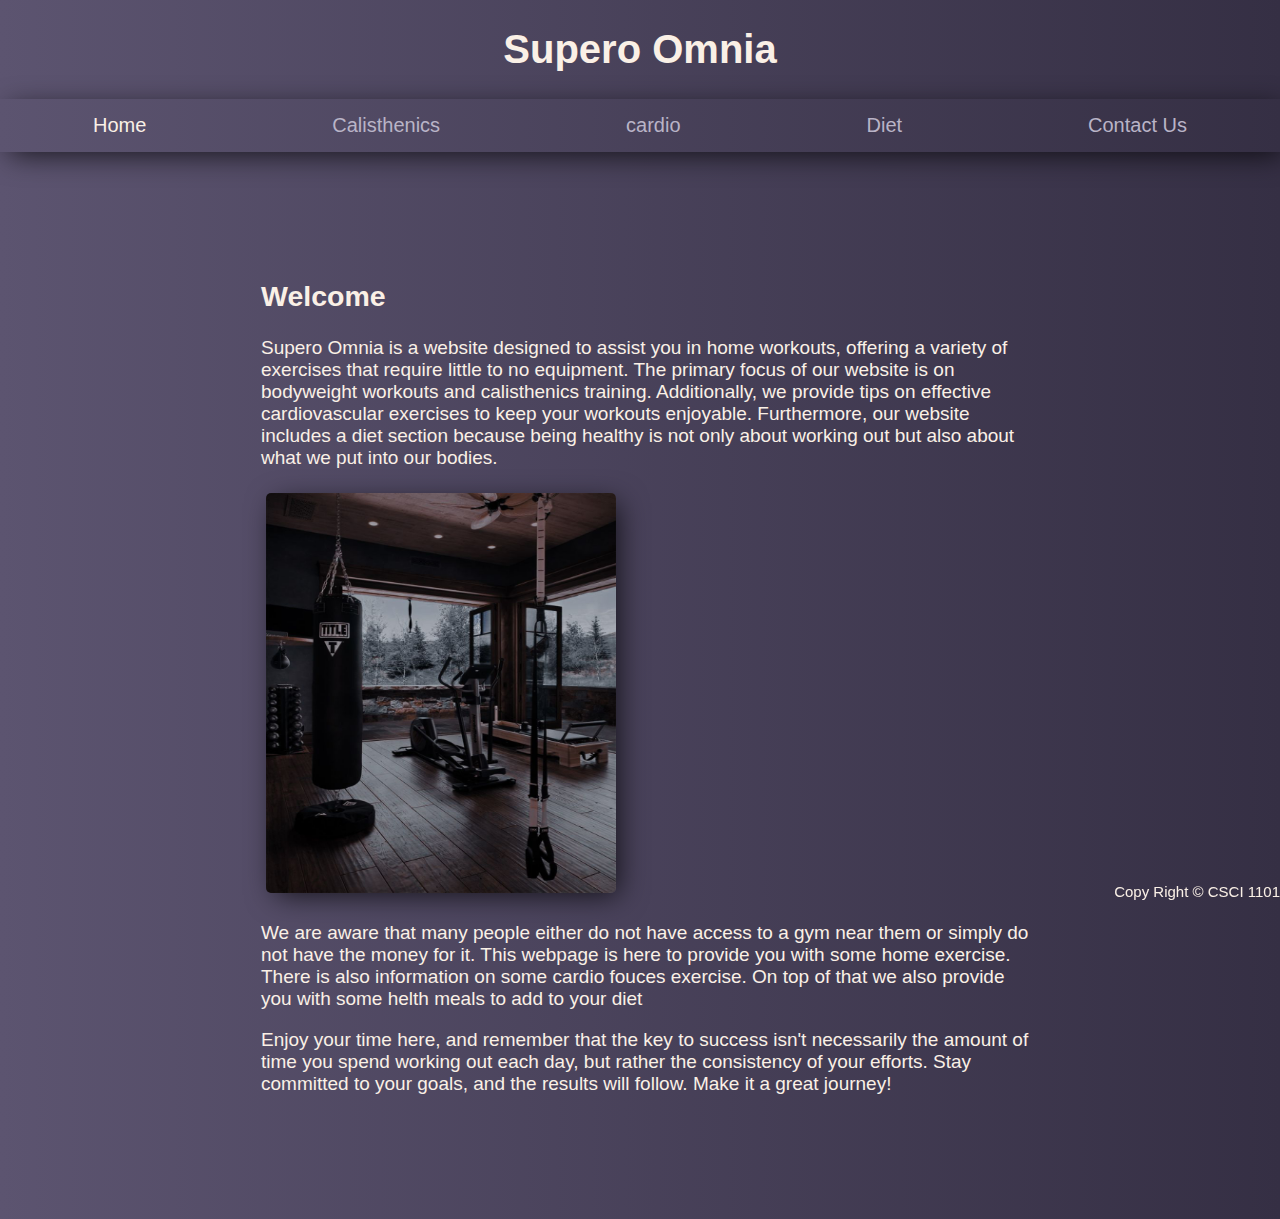
<file: index.html>
<!DOCTYPE html>
<html>
 
 <head>
  <link rel="stylesheet" href="style.css" /link>
  <title>Supero Omnia</title>
  
 </head>
 <body>
  <header>
    <div class="haeding">
    <h1>Supero Omnia</h1>
    </div>
  </header>
    <ul class="nav-bar">
      <li> <a class="active"href="index.html">Home</a></li>
      <li> <a href="Calisthenics.html">Calisthenics </a> </li> 
      <li> <a href="Cardio.html">cardio </a> </li>
      <li> <a href="Diet.html">Diet</a> </li>
      <li> <a href="Contact_us.html">Contact Us</a> </li>
    </ul>
  
  <section>

  <div class="content">
    
    <h2>Welcome</h2>  
    <p>Supero Omnia is a website designed to assist you in home workouts, offering a variety of exercises that require little to no equipment. The primary focus of our website is on bodyweight workouts and calisthenics training. Additionally, we provide tips on effective cardiovascular exercises to keep your workouts enjoyable. Furthermore, our website includes a diet section because being healthy is not only about working out but also about what we put into our bodies. 
    </p> <img class="gym" src="im/gym1.jpg">
    
    <p>We are aware that many people either do not have access to a gym near them or simply do not have the money for it. This webpage is here to provide you with some home exercise. There is also information on some cardio fouces exercise. On top of that we also provide you with some helth meals to add to your diet </p>

    <p> Enjoy your time here, and remember that the key to success isn't necessarily the amount of time you spend working out each day, but rather the consistency of your efforts. Stay committed to your goals, and the results will follow. Make it a great journey! </p>
    
 
  </div>
  </section>
  <footer>
    Copy Right &copy; CSCI 1101
  </footer>

 </body>
</file>
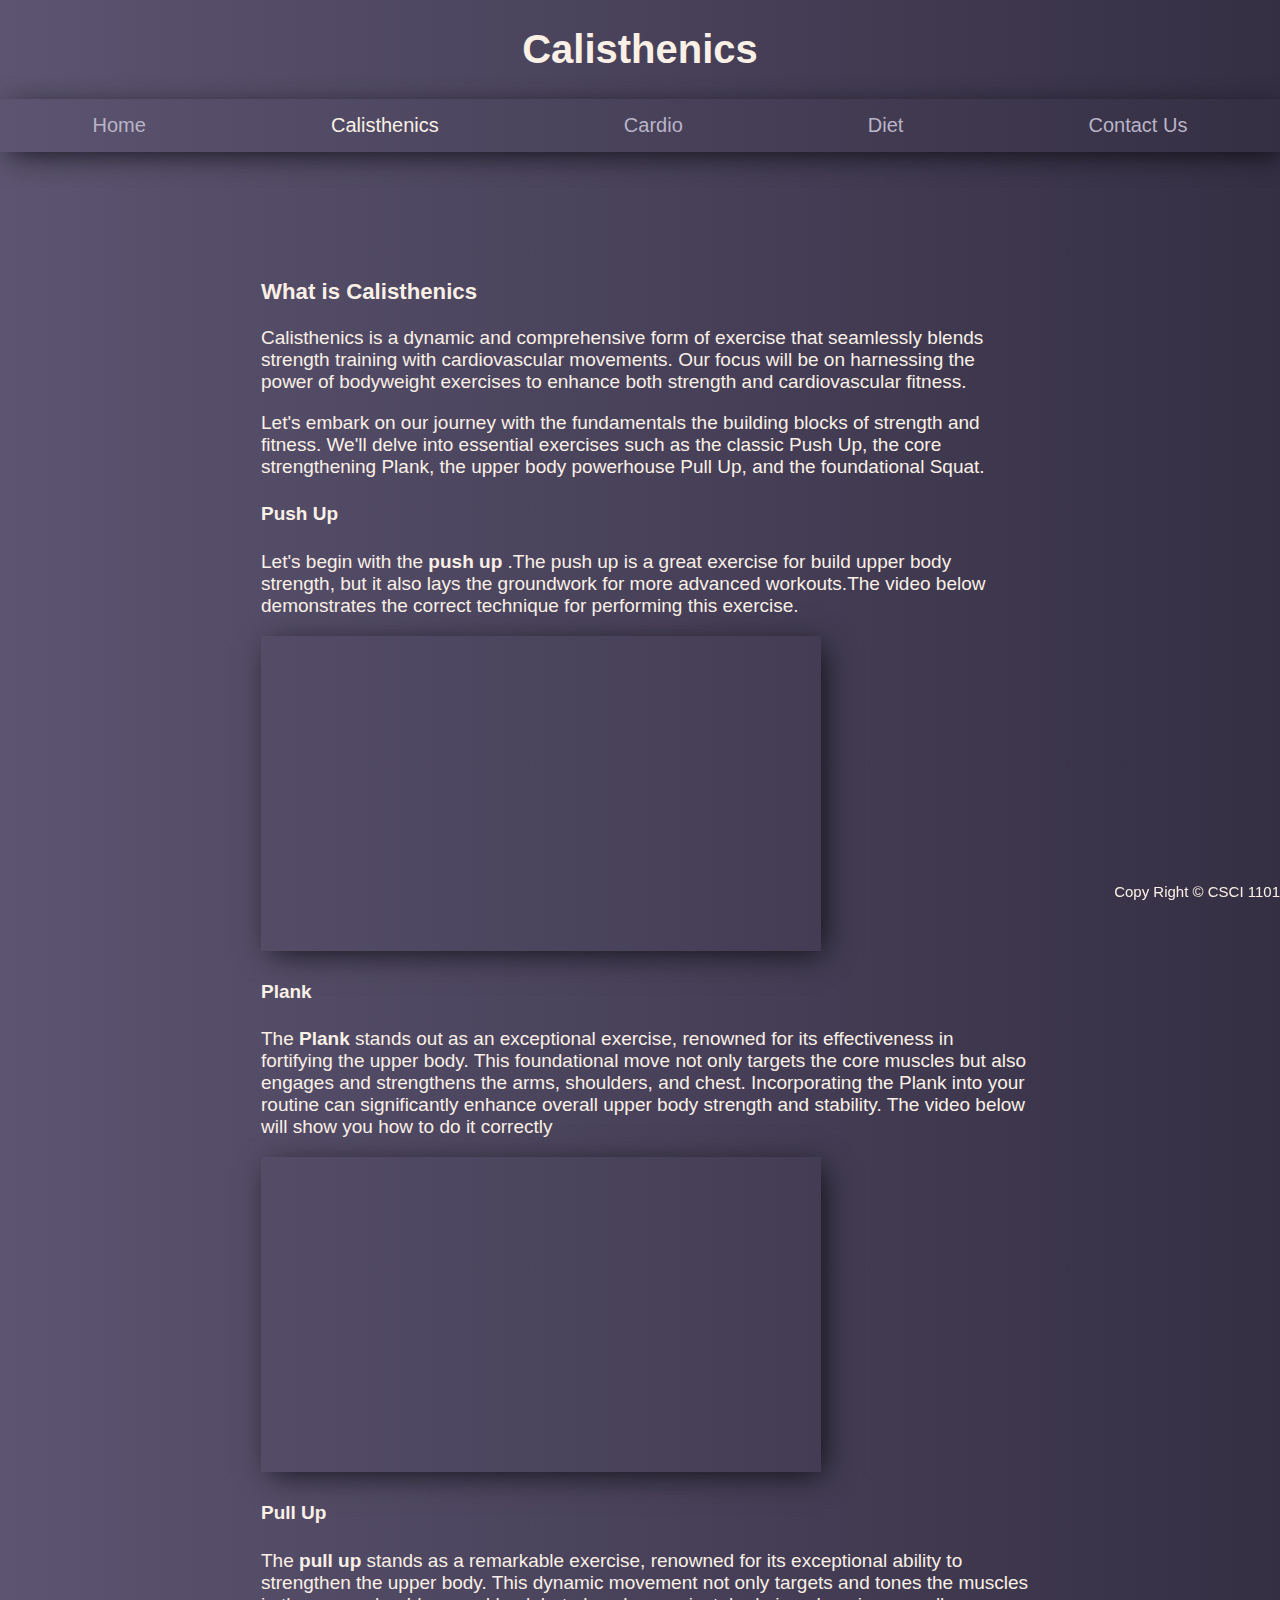
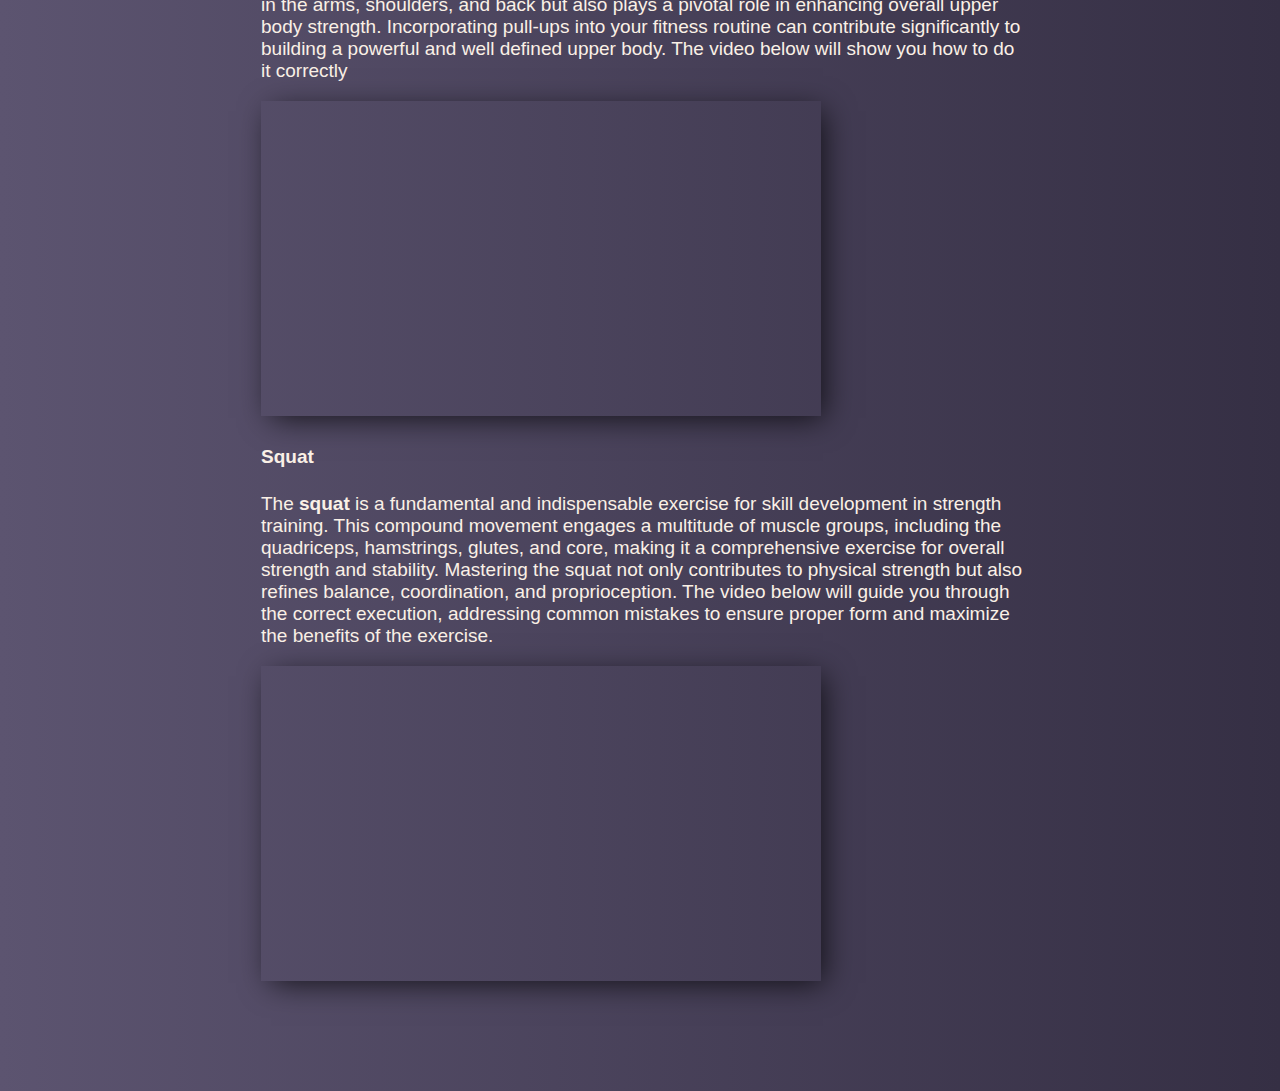
<file: Calisthenics.html>
<!DOCTYPE html>
<html>

<head>
  <link rel="stylesheet" href="style.css" /link>
  <title>Calisthenics</title>

</head>
<body>
  <header>
    <div class="haeding">
    <h1>Calisthenics</h1>
    </div>
  </header>
    <ul class="nav-bar">
      <li> <a href="index.html">Home</a></li>
      <li> <a class="active" href="Calisthenics.html"> Calisthenics </a> </li> 
      <li> <a href="Cardio.html">Cardio</a> </li>
      <li> <a href="Diet.html"> Diet</a> </li>
      <li> <a href="Contact_us.html">Contact Us</a> </li>
      
    </ul>

  <section>
  <div class="content">
    <h3>What is Calisthenics </h3>
    <p> Calisthenics is a dynamic and comprehensive form of exercise that seamlessly blends strength training with cardiovascular movements. Our focus will be on harnessing the power of bodyweight exercises to enhance both strength and cardiovascular fitness. </p>
    <p>Let's embark on our journey with the fundamentals the building blocks of strength and fitness. We'll delve into essential exercises such as the classic Push Up, the core strengthening Plank, the upper body powerhouse Pull Up, and the foundational Squat. </p>
    <h4>Push Up</h4>
    <p>Let's begin with the <b>push up</b> .The push up is a great exercise for build upper body strength, but it also lays the groundwork for more advanced workouts.The video below demonstrates the correct technique for performing this exercise. </p>
    <iframe width="560" height="315" src="https://www.youtube.com/embed/IODxDxX7oi4?si=mG4X9ZBws0JOFbJg" title="YouTube video player" frameborder="0" allow="accelerometer; autoplay; clipboard-write; encrypted-media; gyroscope; picture-in-picture; web-share" allowfullscreen></iframe>
    <h4>Plank</h4>
<p>The <b>Plank</b> stands out as an exceptional exercise, renowned for its effectiveness in fortifying the upper body. This foundational move not only targets the core muscles but also engages and strengthens the arms, shoulders, and chest. Incorporating the Plank into your routine can significantly enhance overall upper body strength and stability. The video below will show you how to do it correctly </p>
<iframe width="560" height="315" src="https://www.youtube.com/embed/F-nQ_KJgfCY?si=l5kI4xInzp9J6Ed4" title="YouTube video player" frameborder="0" allow="accelerometer; autoplay; clipboard-write; encrypted-media; gyroscope; picture-in-picture; web-share" allowfullscreen></iframe>
    <h4>Pull Up</h4>
<p>The <b>pull up</b> stands as a remarkable exercise, renowned for its exceptional ability to strengthen the upper body. This dynamic movement not only targets and tones the muscles in the arms, shoulders, and back but also plays a pivotal role in enhancing overall upper body strength. Incorporating pull-ups into your fitness routine can contribute significantly to building a powerful and well defined upper body. The video below will show you how to do it correctly </p>
    <iframe width="560" height="315" src="https://www.youtube.com/embed/XB_7En-zf_M?si=nBDzuuNh06vhBgOa" title="YouTube video player" frameborder="0" allow="accelerometer; autoplay; clipboard-write; encrypted-media; gyroscope; picture-in-picture; web-share" allowfullscreen></iframe>
    <h4>Squat</h4>
    <p>The <b>squat</b> is a fundamental and indispensable exercise for skill development in strength training. This compound movement engages a multitude of muscle groups, including the quadriceps, hamstrings, glutes, and core, making it a comprehensive exercise for overall strength and stability. Mastering the squat not only contributes to physical strength but also refines balance, coordination, and proprioception. The video below will guide you through the correct execution, addressing common mistakes to ensure proper form and maximize the benefits of the exercise. </p>
    <iframe width="560" height="315" src="https://www.youtube.com/embed/gsNoPYwWXeM?si=l098K1A4Au3CTSmV" title="YouTube video player" frameborder="0" allow="accelerometer; autoplay; clipboard-write; encrypted-media; gyroscope; picture-in-picture; web-share" allowfullscreen></iframe>
  </div>
  </section>
  <footer>
    Copy Right &copy; CSCI 1101
  </footer>

</body>
</file>
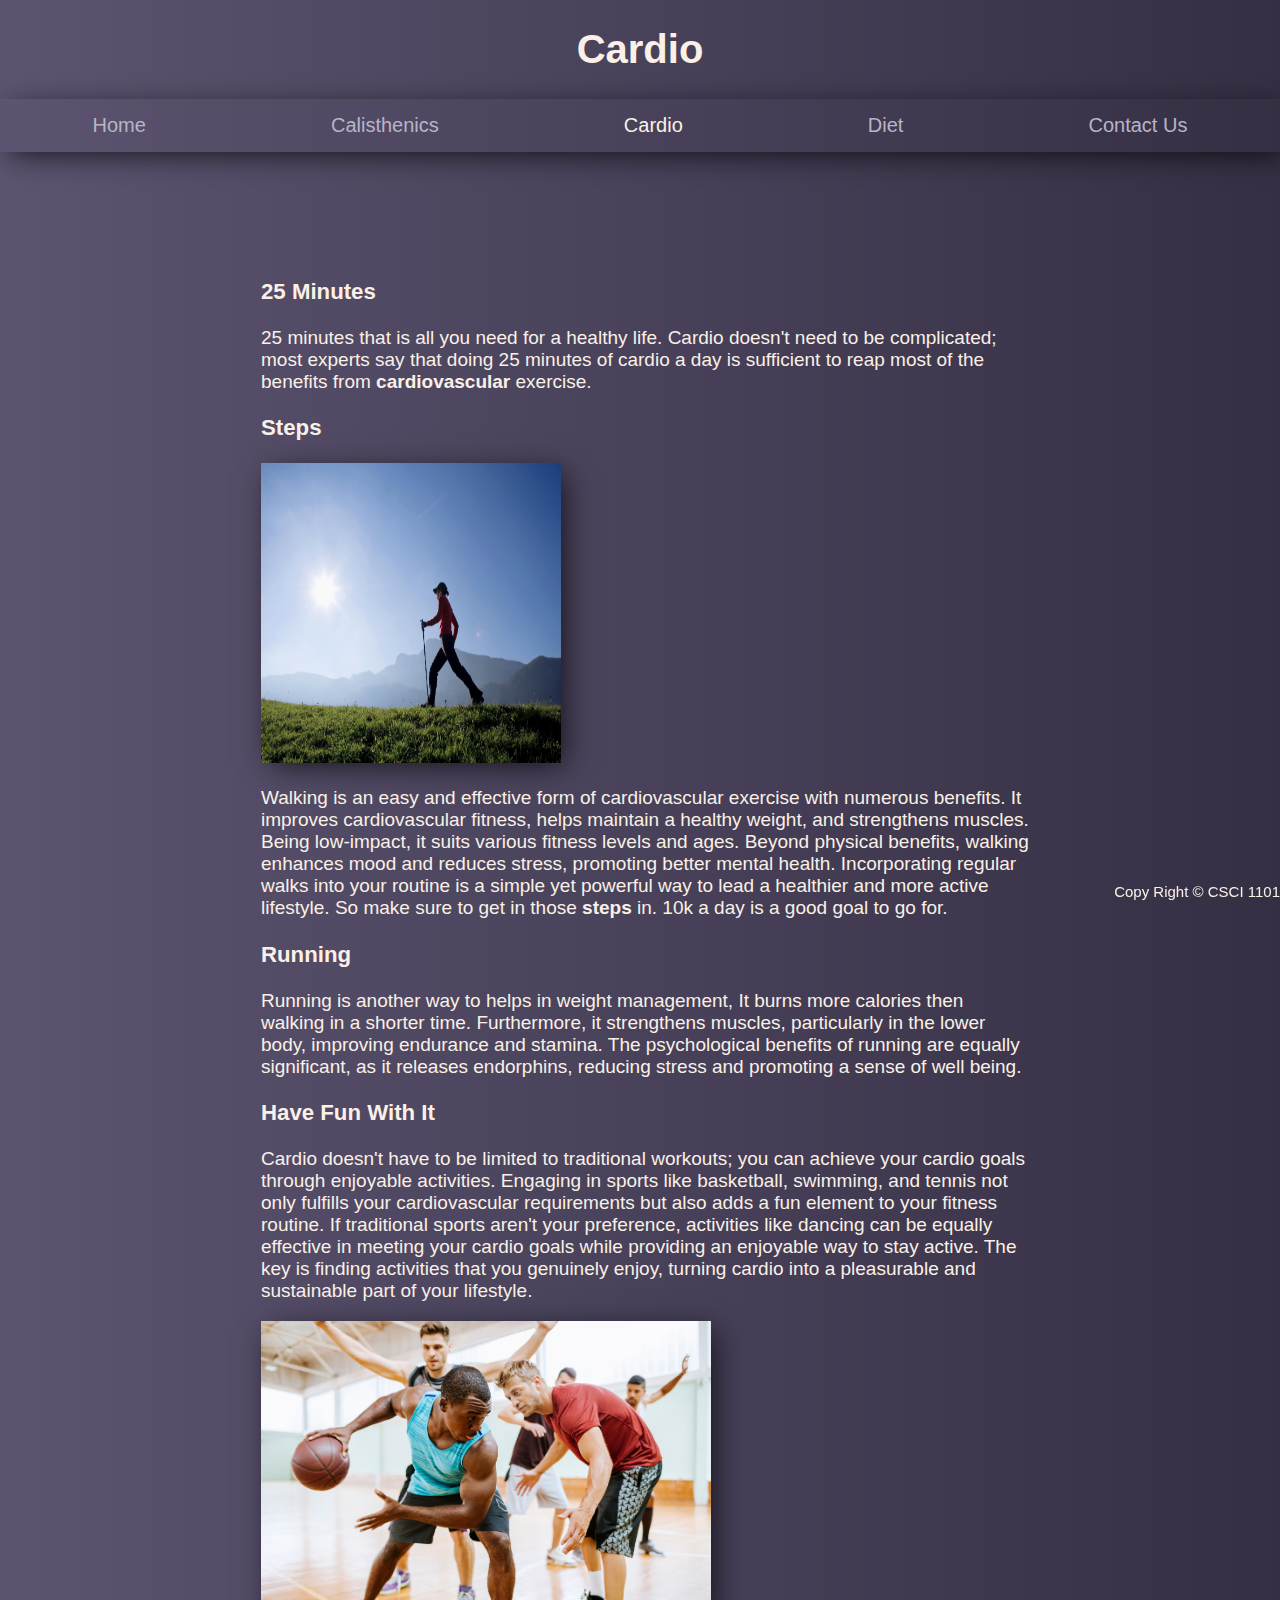
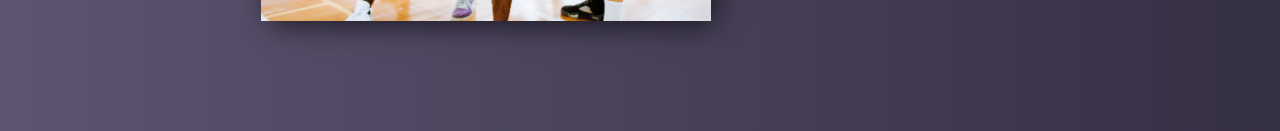
<file: Cardio.html>
<!DOCTYPE html>
<html>

<head>
  <link rel="stylesheet" href="style.css" /link>
  <title>Cardio</title>

</head>
<body>
  <header>
    <div class="haeding">
    <h1>Cardio</h1>
    </div>
  </header>
    <ul class="nav-bar">
      <li> <a href="index.html">Home</a></li>
      <li> <a href="Calisthenics.html">Calisthenics</a> </li> 
      <li> <a class="active"href="Cardio.html">Cardio</a> </li>
      <li> <a href="Diet.html">Diet</a> </li>
      <li> <a href="Contact_us.html">Contact Us</a> </li>
    </ul>

  <section>
  <div class="content">
    <h3>25 Minutes</h3>
    <p>25 minutes that is all you need for a healthy life. Cardio doesn't need to be complicated; most experts say that doing 25 minutes of cardio a day is sufficient to reap most of the benefits from <b>cardiovascular</b> exercise. </p>
    <h3>Steps </h3>
    <img class="wlak" src="im/walking.jpg" width="300" height="300"> 
    <p>Walking is an easy and effective form of cardiovascular exercise with numerous benefits. It improves cardiovascular fitness, helps maintain a healthy weight, and strengthens muscles. Being low-impact, it suits various fitness levels and ages. Beyond physical benefits, walking enhances mood and reduces stress, promoting better mental health. Incorporating regular walks into your routine is a simple yet powerful way to lead a healthier and more active lifestyle. So make sure to get in those <b>steps</b> in. 10k a day is a good goal to go for.</p>
    <h3>Running</h3>
    <p> Running is another way to helps in weight management, It burns more calories then walking in a shorter time. Furthermore, it strengthens muscles, particularly in the lower body, improving endurance and stamina. The psychological benefits of running are equally significant, as it releases endorphins, reducing stress and promoting a sense of well being. </p>
    <h3>Have Fun With It</h3>
    <p>Cardio doesn't have to be limited to traditional workouts; you can achieve your cardio goals through enjoyable activities. Engaging in sports like basketball, swimming, and tennis not only fulfills your cardiovascular requirements but also adds a fun element to your fitness routine. If traditional sports aren't your preference, activities like dancing can be equally effective in meeting your cardio goals while providing an enjoyable way to stay active. The key is finding activities that you genuinely enjoy, turning cardio into a pleasurable and sustainable part of your lifestyle.</p>
    <img class="play" src="im/ball.jpg" width="450" height="300"> 
    
    


    </div>
  </section>
  <footer>
    Copy Right &copy; CSCI 1101
  </footer>

</body>
</file>
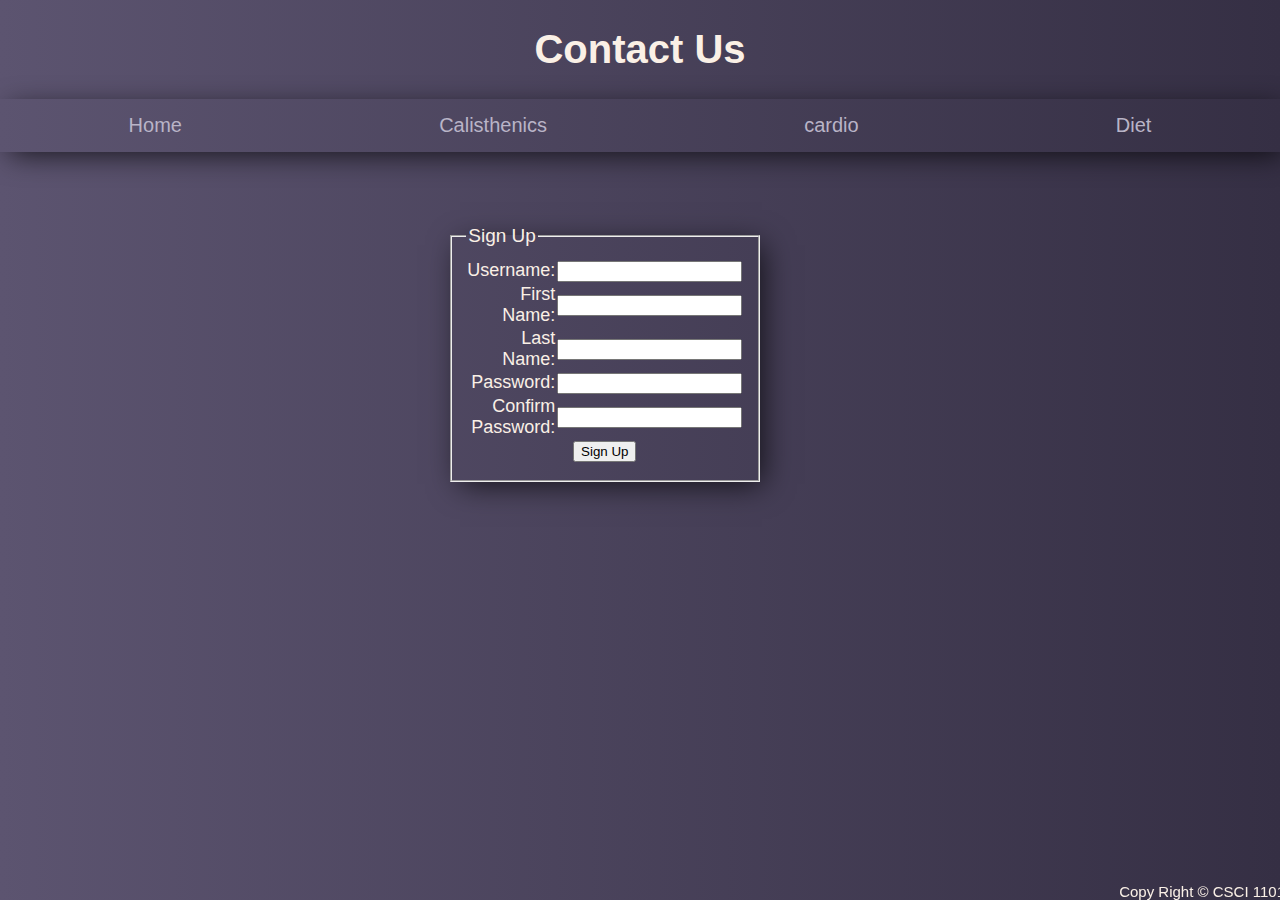
<file: Contact_us.html>
<!DOCTYPE html>
<html>

 <head>
  <link rel="stylesheet" href="style.css" /link>
  <title>Contact Us</title>
   <script>
       function validate()
       {
           var username = document.signup.uname.value;
           var firstname = document.signup.fname.value;
           var lastname = document.signup.lname.value;
           var password = document.signup.passw.value;
           var cpassword = document.signup.cpassw.value;

           if(username=="" || firstname=="" || lastname=="" || password=="" || cpassword=="")
           {
               alert("Fill in all the fields")
           }
           else{
               if(password.length<8 || password.length>15)
                   {
                       alert("Password should be between 8-15 characters long")
                   }
               else{
                   if(password != cpassword)
                   {
                       alert("Password and Confirm password should match")
                   }
                   else{
                       alert("Form submitted successfully")
                   }
               }
           }
       }
   </script>

 </head>
 <body>
  <header>
    <div class="haeding">
    <h1>Contact Us</h1>
    </div>
  </header>
    <ul class="nav-bar">
      <li> <a href="index.html">Home</a></li>
      <li> <a href="Calisthenics.html">Calisthenics </a> </li> 
      <li> <a href="Cardio.html">cardio </a> </li>
      <li> <a href="Diet.html">Diet</a> </li>
    </ul>
   <div class="content">
   <form name="signup">
       <fieldset>
           <legend>Sign Up</legend>
       <table>
           <tr>
               <td align="right"><label>Username:</label></td>
               <td><input type="text" name="uname"/><br/></td>
           </tr>
           <tr>
               <td align="right"><label>First Name:</label></td>
               <td><input type="text" name="fname"/><br/></td>
           </tr>
           <tr>
               <td align="right"><label>Last Name:</label></td>
               <td><input type="text" name="lname"/><br/></td>
           </tr>
           <tr>
               <td align="right"><label>Password:</label></td>
               <td><input type="password" name="passw"/><br/></td>
           </tr>
           <tr>
               <td align="right"><label>Confirm Password:</label></td>
               <td><input type="password" name="cpassw"/><br/></td>
           </tr>
           <tr>
               <td colspan="2" align="center"><input type="submit" onclick="validate();" value="Sign Up"/></td>
           </tr>
       </table>
       </fieldset>
   </form>
  <section>
     
  
  </section>
  <footer>
    Copy Right &copy; CSCI 1101
  </footer>

 </body>
</file>
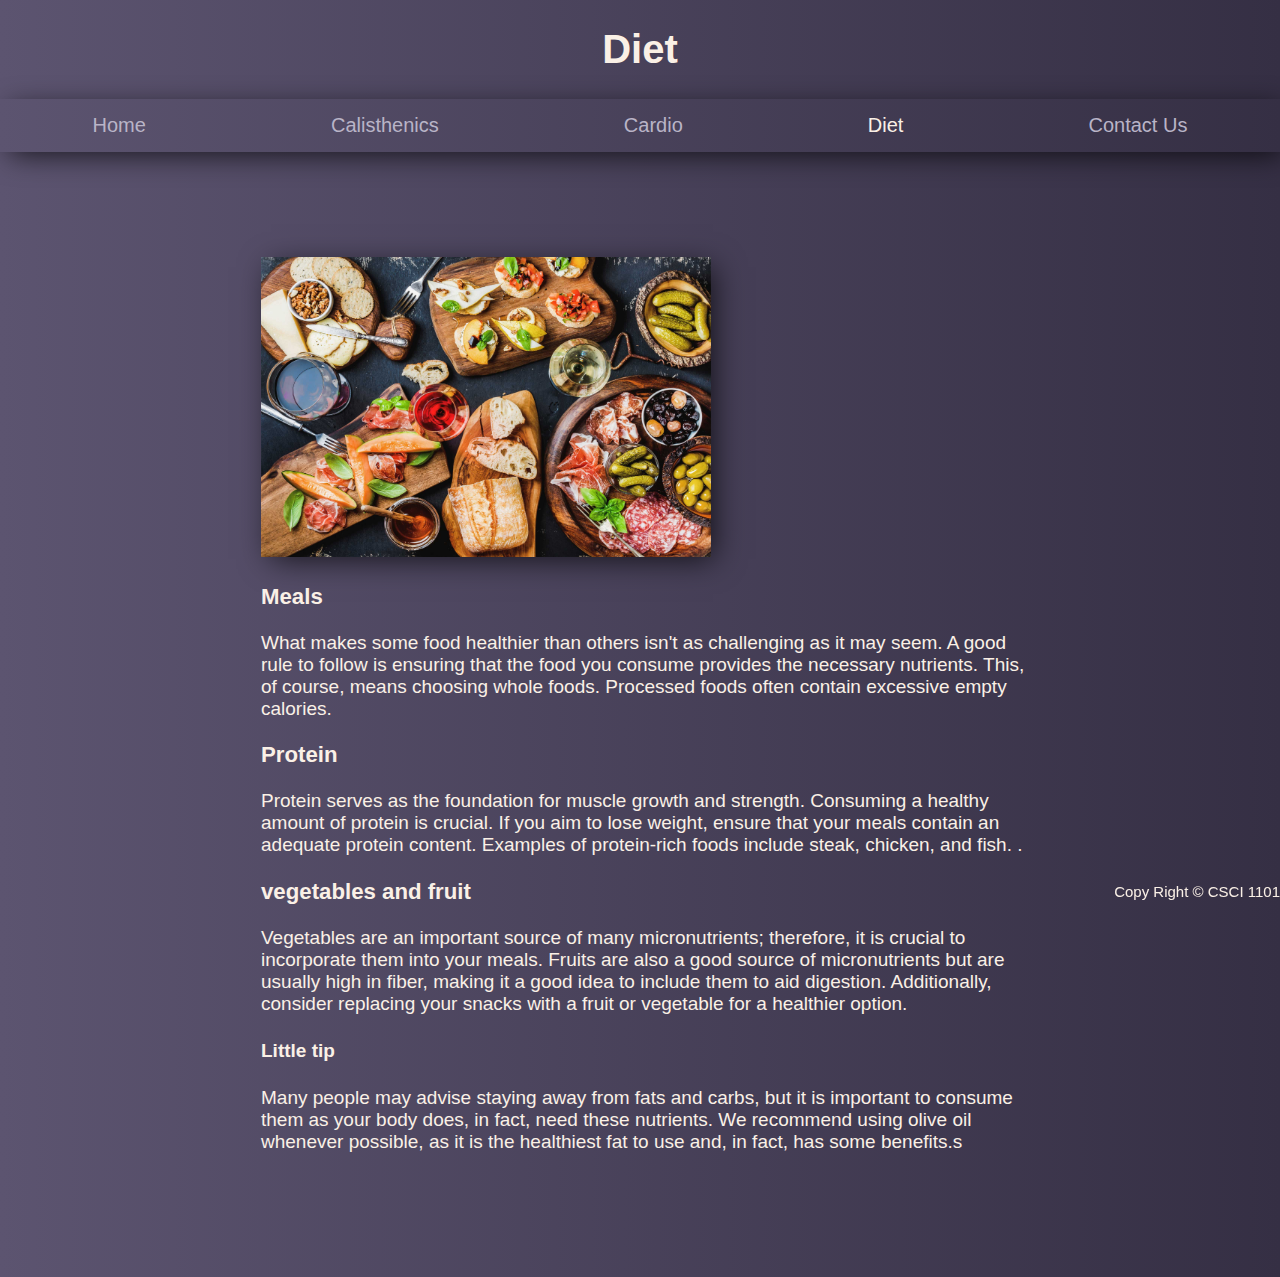
<file: Diet.html>
<!DOCTYPE html>
<html>

<head>
  <link rel="stylesheet" href="style.css" /link>
  <title>Diet</title>

</head>
<body>
  <header>
    <div class="haeding">
    <h1>Diet</h1>
    </div>
  </header>
    <ul class="nav-bar">
      <li> <a href="index.html">Home</a></li>
      <li> <a href="Calisthenics.html">Calisthenics</a> </li> 
      <li> <a href="Cardio.html">Cardio</a> </li>
      <li> <a class="active"href="Diet.html"> Diet</a> </li>
      <li> <a href="Contact_us.html">Contact Us</a> </li>
    </ul>

  <section>
  <div class="content">
    <img class="food" src="im/food.jpg" width="450" height="300"> 
    <h3>Meals</h3>
    <p>What makes some food healthier than others isn't as challenging as it may seem. A good rule to follow is ensuring that the food you consume provides the necessary nutrients. This, of course, means choosing whole foods. Processed foods often contain excessive empty calories.   </p>
    <h3>Protein</h3>
    <p>Protein serves as the foundation for muscle growth and strength. Consuming a healthy amount of protein is crucial. If you aim to lose weight, ensure that your meals contain an adequate protein content. Examples of protein-rich foods include steak, chicken, and fish.
. </p>
    <h3>vegetables and fruit</h3>
    <p>Vegetables are an important source of many micronutrients; therefore, it is crucial to incorporate them into your meals. Fruits are also a good source of micronutrients but are usually high in fiber, making it a good idea to include them to aid digestion. Additionally, consider replacing your snacks with a fruit or vegetable for a healthier option. </p>

    <h4>Little tip</h4>
    <p>Many people may advise staying away from fats and carbs, but it is important to consume them as your body does, in fact, need these nutrients. We recommend using olive oil whenever possible, as it is the healthiest fat to use and, in fact, has some benefits.s </p>
    

  </div>
  </section>
  <footer>
    Copy Right &copy; CSCI 1101
  </footer>

</body>
</file>
<file: style.css>
html{
  font-family: 'Roboto', sans-serif;
}
header{
  position: sticky;
 text-align: center;
}


.haeding{
  
  text-align: center;
  color: #FAF0E6;
  font-size: 20px;


  
}

body{
  margin: 0px;
  background:linear-gradient(to left, #352F44,#5C5470);
  
}
.center{
  position: absolute;
  top:13%;
  left:50%;
  transform: translate(-50%,-50%);
}


section{
  color: #FAF0E6;
  position: relative;
  display: felx;
  flex-direction: column;
  align-items: center;
  min-height: 400px;
  padding: 100px 20vw;
}
.nav-bar{

  padding:0px;
  margin:0px;
  justify-content: space-around;
  list-style-type: none;
  display: flex;
  box-shadow: 6px 6px 29px -4px rgba(0,0,0,0.75);

}

.nav-bar a{
  
  font-size: 20px;
  color: #B9B4C7;
  text-decoration: none;
  padding: 15px;
  display: block;
  text-align: center;
  
}
.nav-bar .active{
  color: #FAF0E6;
}
.nav-bar a:hover{
  background-color: #5C5470;
}
.nav-bar li{
  float: left;
}
.content{
  padding: 5px;
  width:100%;
}




footer{
  
  color: #FAF0E6;
  width: 100%;
  text-align: right;
  font-size: 15px;
  bottom:0;
  position: fixed;
  
  
}
.container{
  position: absolute;
  top:50%;
  left:45%;
  transform: translate(-50% -50%);
  text-align: center;
}
.button{
  background-color: #5C5470;
  padding: 10px 15px;
  color: #FAF0E6;
  font-weight: bolder;
  text-transform: uppercase;
  font-size: 18px;
  border-radius: 5px;
  box-shadow: 6px 6px 29px -4px rgba(0,0,0,0.75);
  margin: 25px;
  text-decoration: none;
  transition: 0.4s;
}
.button:hover{
  background: #5C5470;
  color: #FAF0E6;  
}
  
table{
  width: 100%;
  border-collapse: collapse;
  color: #FAF0E6;
  font-size: 18px;
  margin-top: 5px;
  margin-bottom: 5px;
}

.content{
  font-size: 19px;
}
.gym{
  
  width: 350px;
  height: 400px;
  border-radius: 5px;
  margin: 5px;
  box-shadow: 6px 6px 29px -4px rgba(0,0,0,0.75);
}
fieldset{
  display: block;
  width: 10px;
  position: absolute;
  top: 25%;
  left: 35%;
  box-shadow: 6px 6px 29px -4px rgba(0,0,0,0.75);

}
legend{
  color: #FAF0E6;
}
iframe{
   box-shadow: 6px 6px 29px -4px rgba(0,0,0,0.75);
}
.wlak{
  box-shadow: 6px 6px 29px -4px rgba(0,0,0,0.75);
}
.play{
  box-shadow: 6px 6px 29px -4px rgba(0,0,0,0.75);
}
.food{
  box-shadow: 6px 6px 29px -4px rgba(0,0,0,0.75);
}
</file>
